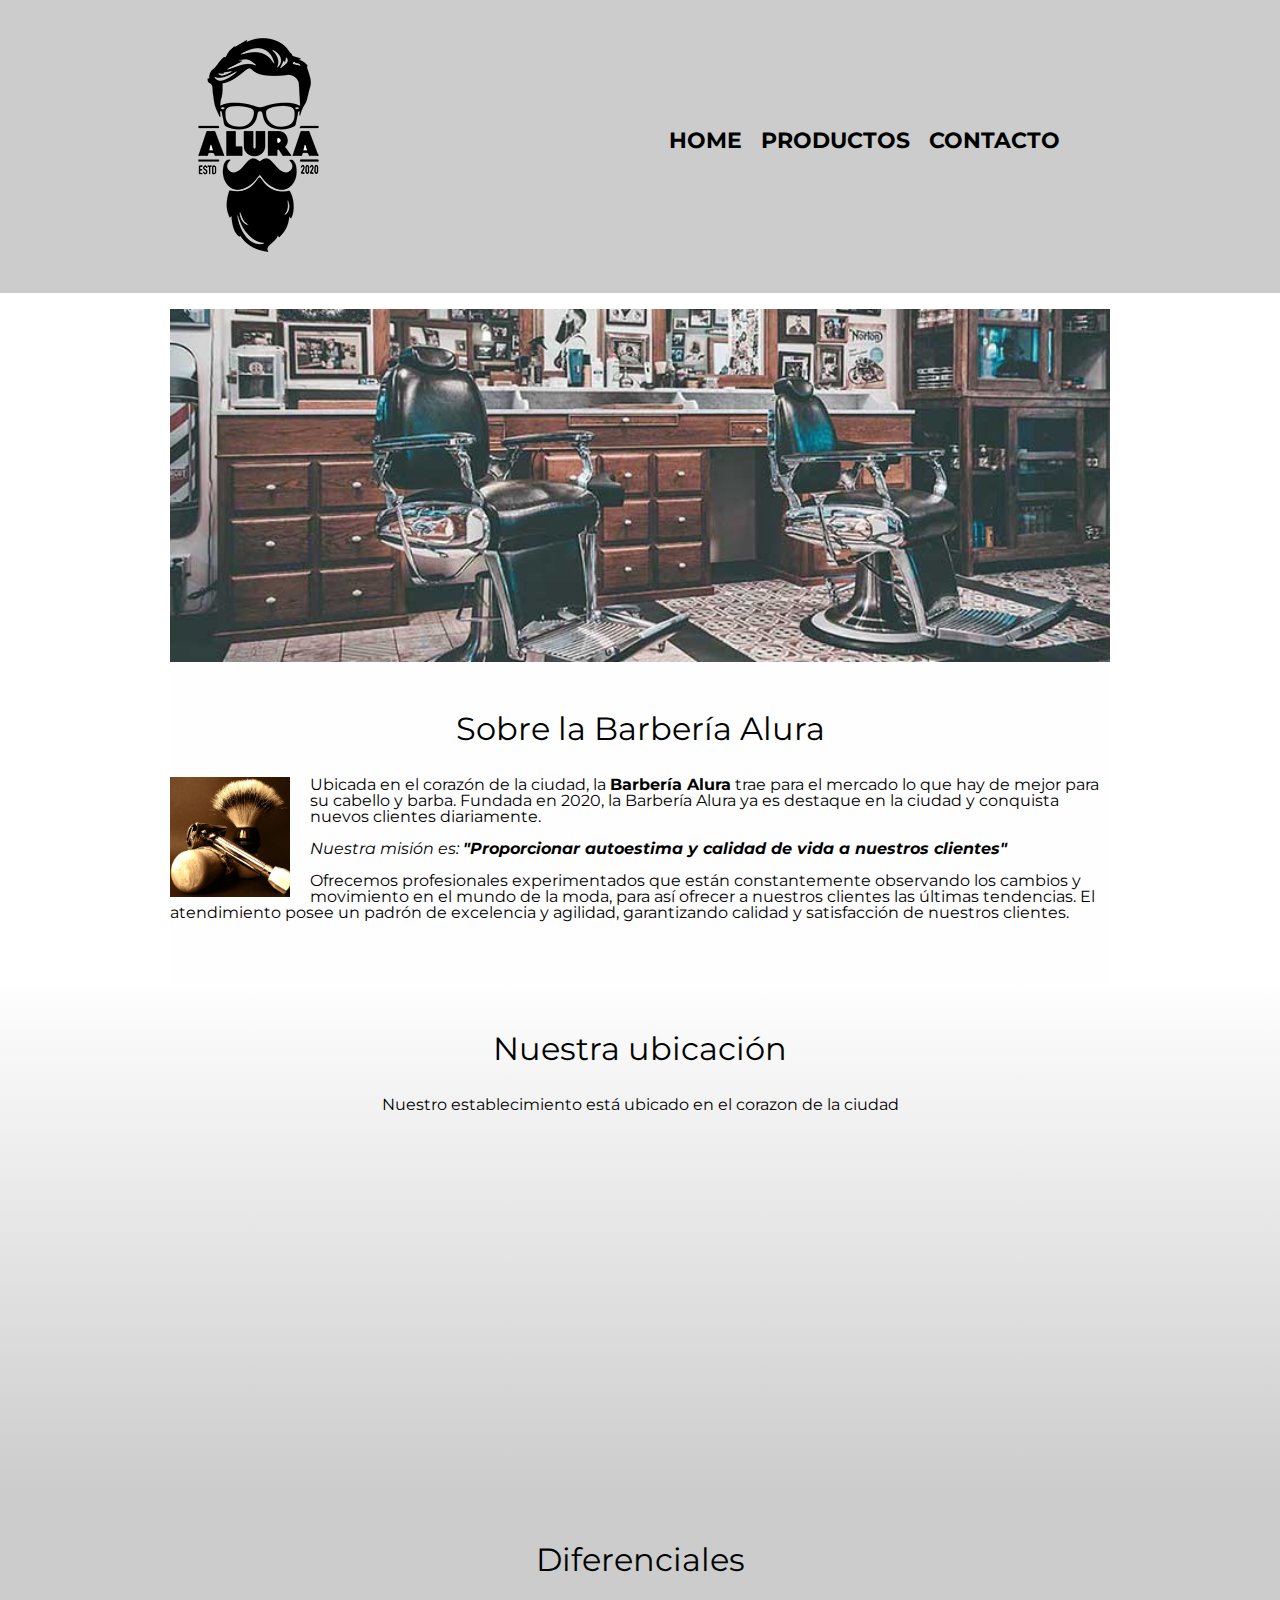
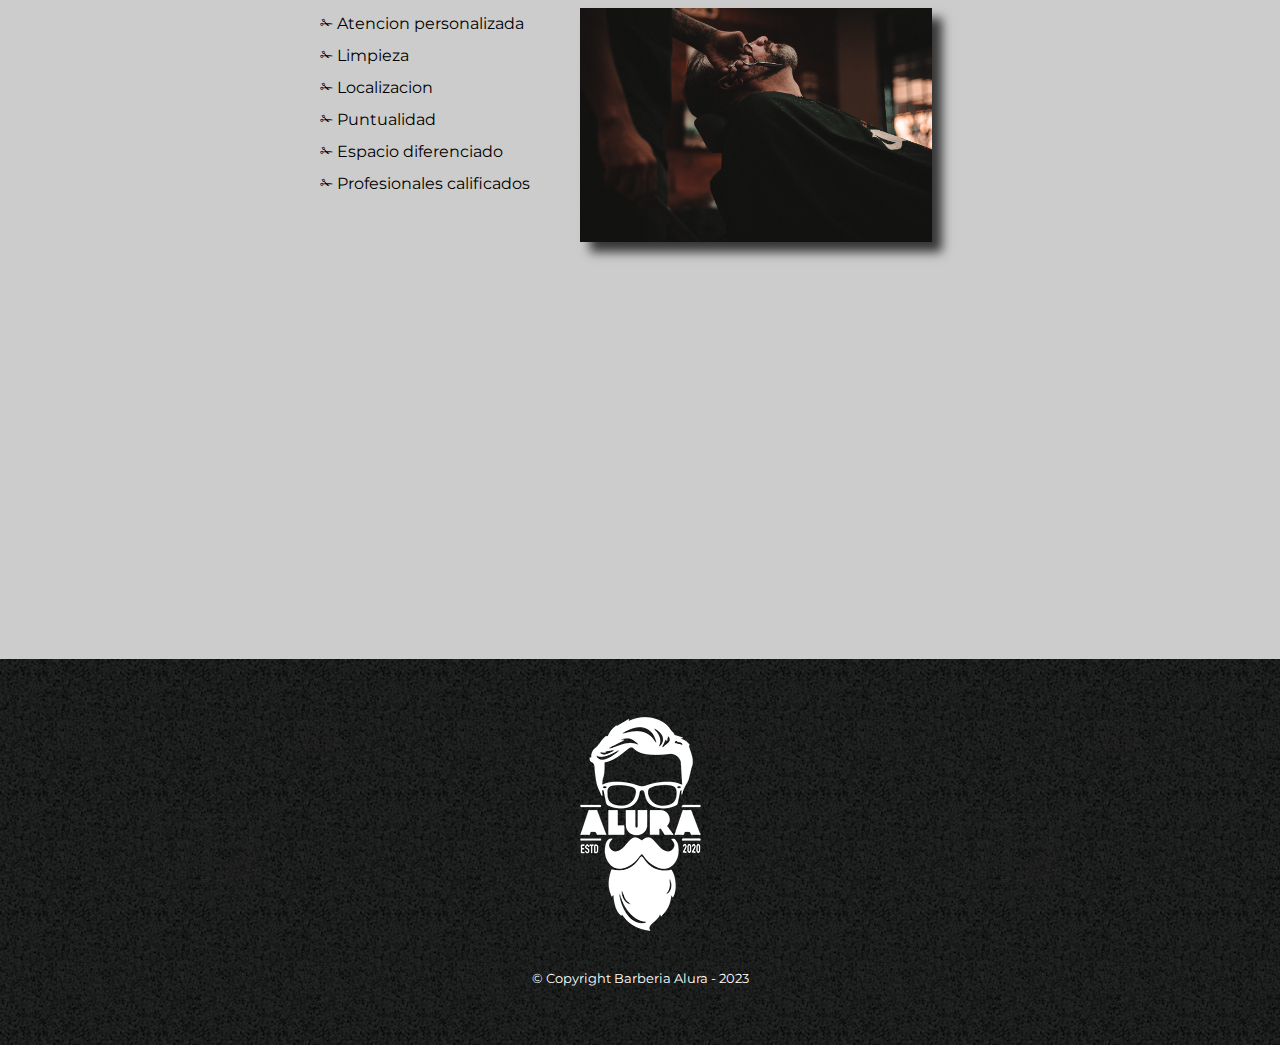
<file: index.html>
<!DOCTYPE html>
<html lang="es">
  <head>
    <meta charset="UTF-8" />
    <meta http-equiv="X-UA-Compatible" content="IE=edge" />
    <meta name="viewport" content="width=device-width, initial-scale=1.0" />
    <title>Barberia Alura</title>
    <link rel="stylesheet" href="./styles/reset.css" />
    <link rel="stylesheet" href="./styles/style.css" />

    <link
      href="https://fonts.googleapis.com/css2?family=Montserrat:wght@300&display=swap"
      rel="stylesheet"
    />
  </head>
  <body>
    <header>
      <div class="caja">
        <h1>
          <img src="./assets/logo.png" alt="Logo de la Barberia Alura" />
        </h1>

        <nav>
          <ul>
            <li><a href="./index.html">Home</a></li>
            <li><a href="./productos.html">Productos</a></li>
            <li><a href="./contacto.html">Contacto</a></li>
          </ul>
        </nav>
      </div>
    </header>

    <div class="banner">
      <img
        class="banner-imagen"
        src="./assets/banner.jpg"
        alt="Banner Barberia"
      />
    </div>

    <main>
      <section class="principal">
        <h2 class="titulo-principal">Sobre la Barbería Alura</h2>

        <img
          class="utensilios"
          src="./assets/utensilios.jpg"
          alt="Utensilios Barberia"
        />

        <p>
          Ubicada en el corazón de la ciudad, la
          <strong>Barbería Alura</strong> trae para el mercado lo que hay de
          mejor para su cabello y barba. Fundada en 2020, la Barbería Alura ya
          es destaque en la ciudad y conquista nuevos clientes diariamente.
        </p>

        <p id="mision">
          <em>
            Nuestra misión es:
            <strong>
              "Proporcionar autoestima y calidad de vida a nuestros clientes"
            </strong>
          </em>
        </p>

        <p>
          Ofrecemos profesionales experimentados que están constantemente
          observando los cambios y movimiento en el mundo de la moda, para así
          ofrecer a nuestros clientes las últimas tendencias. El atendimiento
          posee un padrón de excelencia y agilidad, garantizando calidad y
          satisfacción de nuestros clientes.
        </p>
      </section>

      <section class="mapa">
        <h3 class="titulo-principal">Nuestra ubicación</h3>

        <p>Nuestro establecimiento está ubicado en el corazon de la ciudad</p>

        <div class="mapa-contenido">
          <iframe
            src="https://www.google.com/maps/embed?pb=!1m18!1m12!1m3!1d3656.449840047712!2d-46.6323319!3d-23.588194799999997!2m3!1f0!2f0!3f0!3m2!1i1024!2i768!4f13.1!3m3!1m2!1s0x94ce5a2b2ed7f3a1%3A0xab35da2f5ca62674!2sCaelum%20-%20Education%20and%20Innovation!5e0!3m2!1ses!2sco!4v1673221824550!5m2!1ses!2sco"
            width="100%"
            height="300"
            style="border: 0"
            allowfullscreen=""
            loading="lazy"
            referrerpolicy="no-referrer-when-downgrade"
          ></iframe>
        </div>
      </section>

      <section class="diferenciales">
        <h3 class="titulo-principal">Diferenciales</h3>

        <div class="contenido-diferenciales">
          <ul class="lista-diferenciales">
            <li class="items">Atencion personalizada</li>
            <li class="items">Limpieza</li>
            <li class="items">Localizacion</li>
            <li class="items">Puntualidad</li>
            <li class="items">Espacio diferenciado</li>
            <li class="items">Profesionales calificados</li>
          </ul>
          <img class="imagen-diferenciales" src="./assets/diferenciales.jpg" />
        </div>

        <div class="video">
          <iframe
            width="100%"
            height="315"
            src="https://www.youtube.com/embed/wcVVXUV0YUY"
            frameborder="0"
            allow="accelerometer; autoplay; clipboard-write; encrypted-media; gyroscope; picture-in-picture"
            allowfullscreen
          ></iframe>
        </div>
      </section>
    </main>

    <footer>
      <img src="./assets/logo-blanco.png" alt="Logo de la Barberia Alura" />
      <p class="copyright">&copy Copyright Barberia Alura - 2023</p>
    </footer>
  </body>
</html>
</file>
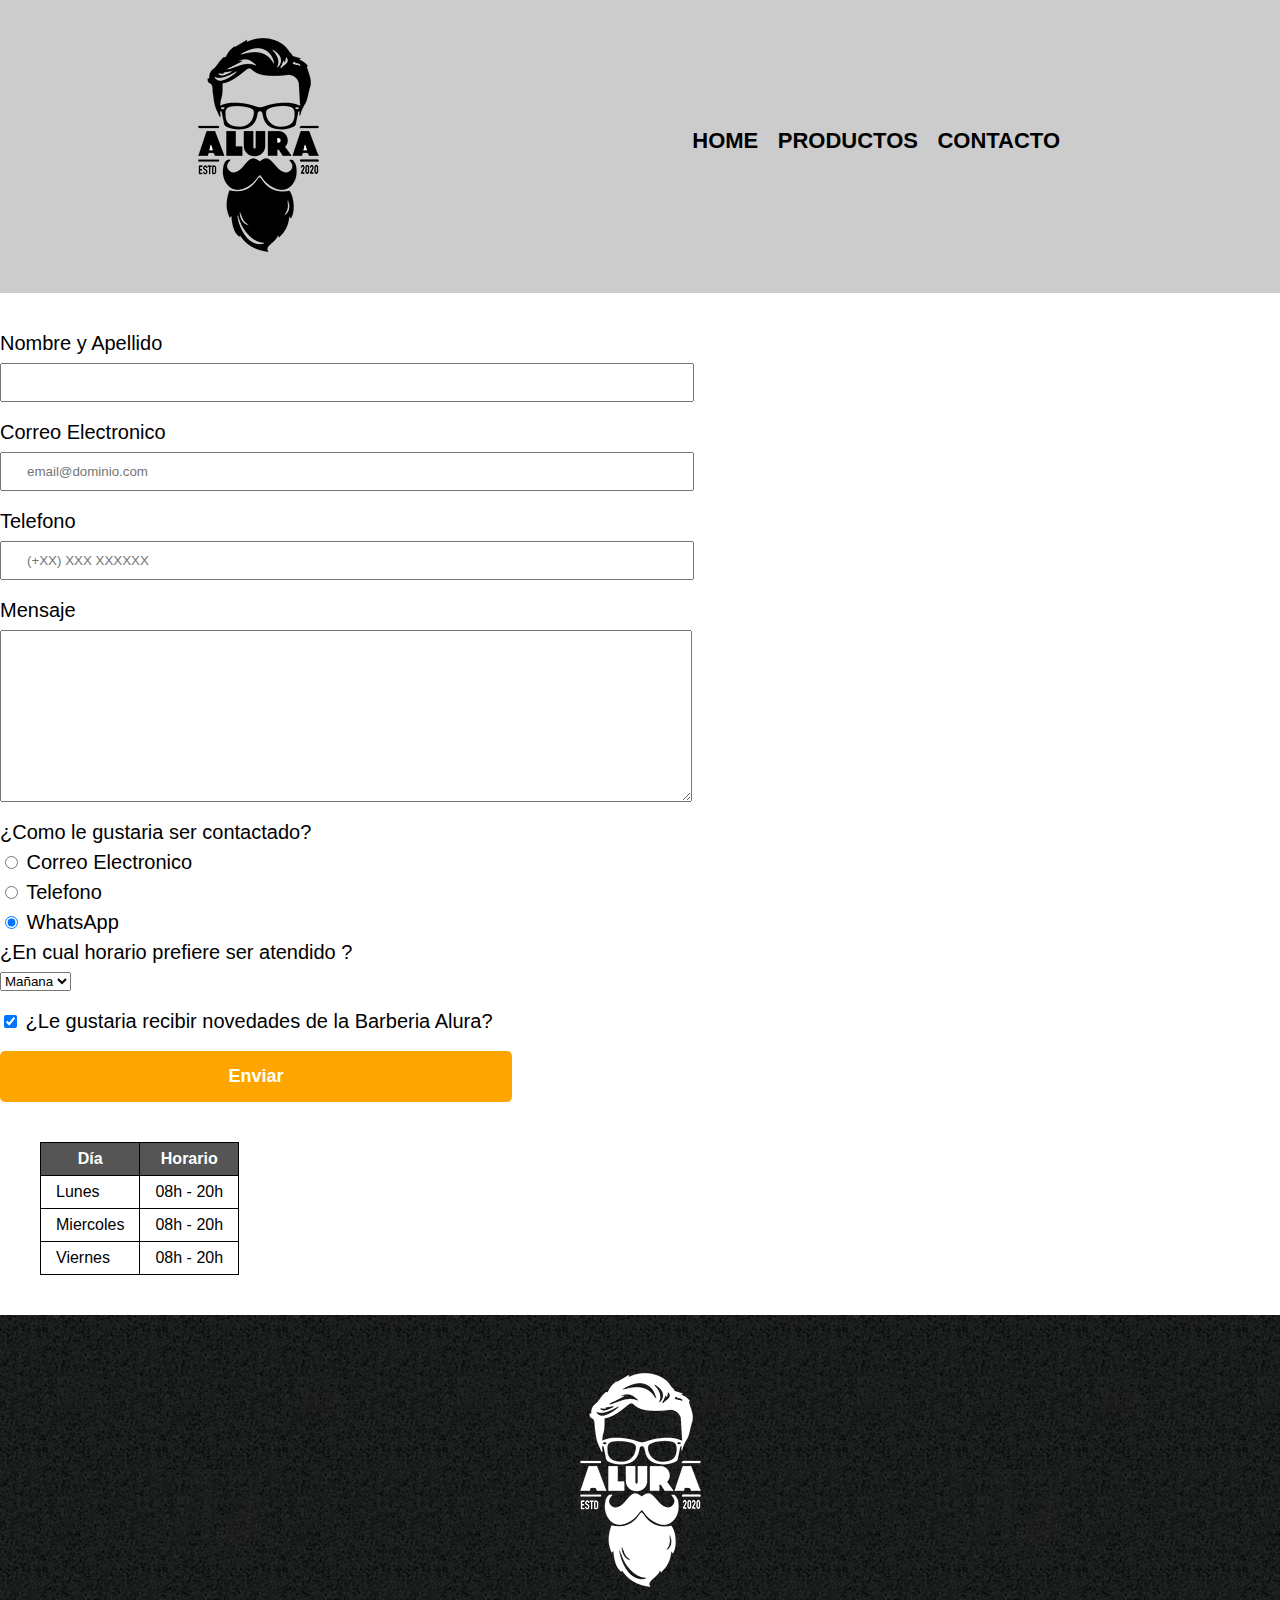
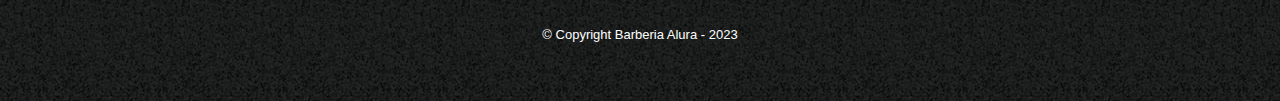
<file: contacto.html>
<!DOCTYPE html>
<html lang="en">
  <head>
    <meta charset="UTF-8" />
    <meta http-equiv="X-UA-Compatible" content="IE=edge" />
    <meta name="viewport" content="width=device-width, initial-scale=1.0" />
    <title>contacto</title>
    <link rel="stylesheet" href="./styles/reset.css" />
    <link rel="stylesheet" href="./styles/style.css" />
  </head>
  <body>
    <header>
      <div class="caja">
        <h1>
          <img src="./assets/logo.png" alt="Logo de la Barberia Alura" />
        </h1>
        <nav>
          <ul>
            <li><a href="./index.html">Home</a></li>
            <li><a href="./productos.html">Productos</a></li>
            <li><a href="./contacto.html">Contacto</a></li>
          </ul>
        </nav>
      </div>
    </header>

    <main>
      <form>
        <label for="nombre-apellido">Nombre y Apellido</label>
        <input class="input-padron" type="text" id="nombre-apellido" required />

        <label for="correo-electronico">Correo Electronico</label>
        <input
          class="input-padron"
          type="email"
          id="correo-electronico"
          placeholder="email@dominio.com"
          required
        />

        <label for="telefono">Telefono</label>
        <input
          class="input-padron"
          type="tel"
          id="telefono"
          placeholder="(+XX) XXX XXXXXX"
          required
        />

        <label for="mensaje">Mensaje</label>
        <textarea
          class="input-padron"
          id="mensaje"
          cols="60"
          rows="10"
          required
        ></textarea>

        <fieldset>
          <legend class="test" id="test">
            ¿Como le gustaria ser contactado?
          </legend>

          <label for="radioEmail">
            <input
              type="radio"
              value="corre-electronico"
              name="contacto"
              id="radioEmail"
            />
            Correo Electronico
          </label>

          <label for="radioTelefono">
            <input
              type="radio"
              value="telefono"
              name="contacto"
              id="radioTelefono"
            />
            Telefono
          </label>

          <label for="radio-whatsapp">
            <input
              type="radio"
              value="whatsapp"
              name="contacto"
              id="radio-whatsapp"
              checked
            />
            WhatsApp
          </label>
        </fieldset>

        <fieldset>
          <legend>¿En cual horario prefiere ser atendido ?</legend>

          <select>
            <option>Mañana</option>
            <option>Tarde</option>
            <option>Noche</option>
          </select>
        </fieldset>

        <label class="checkbox">
          <input type="checkbox" checked />
          ¿Le gustaria recibir novedades de la Barberia Alura?
        </label>

        <input class="enviar" type="submit" value="Enviar" />
      </form>

      <table>
        <thead>
          <th>Día</th>
          <th>Horario</th>
        </thead>

        <tbody>
          <tr>
            <td>Lunes</td>
            <td>08h - 20h</td>
          </tr>
          <tr>
            <td>Miercoles</td>
            <td>08h - 20h</td>
          </tr>
          <tr>
            <td>Viernes</td>
            <td>08h - 20h</td>
          </tr>
        </tbody>
      </table>
    </main>

    <footer>
      <img src="./assets/logo-blanco.png" alt="Logo de la Barberia Alura" />
      <p class="copyright">&copy Copyright Barberia Alura - 2023</p>
    </footer>
  </body>
</html>
</file>
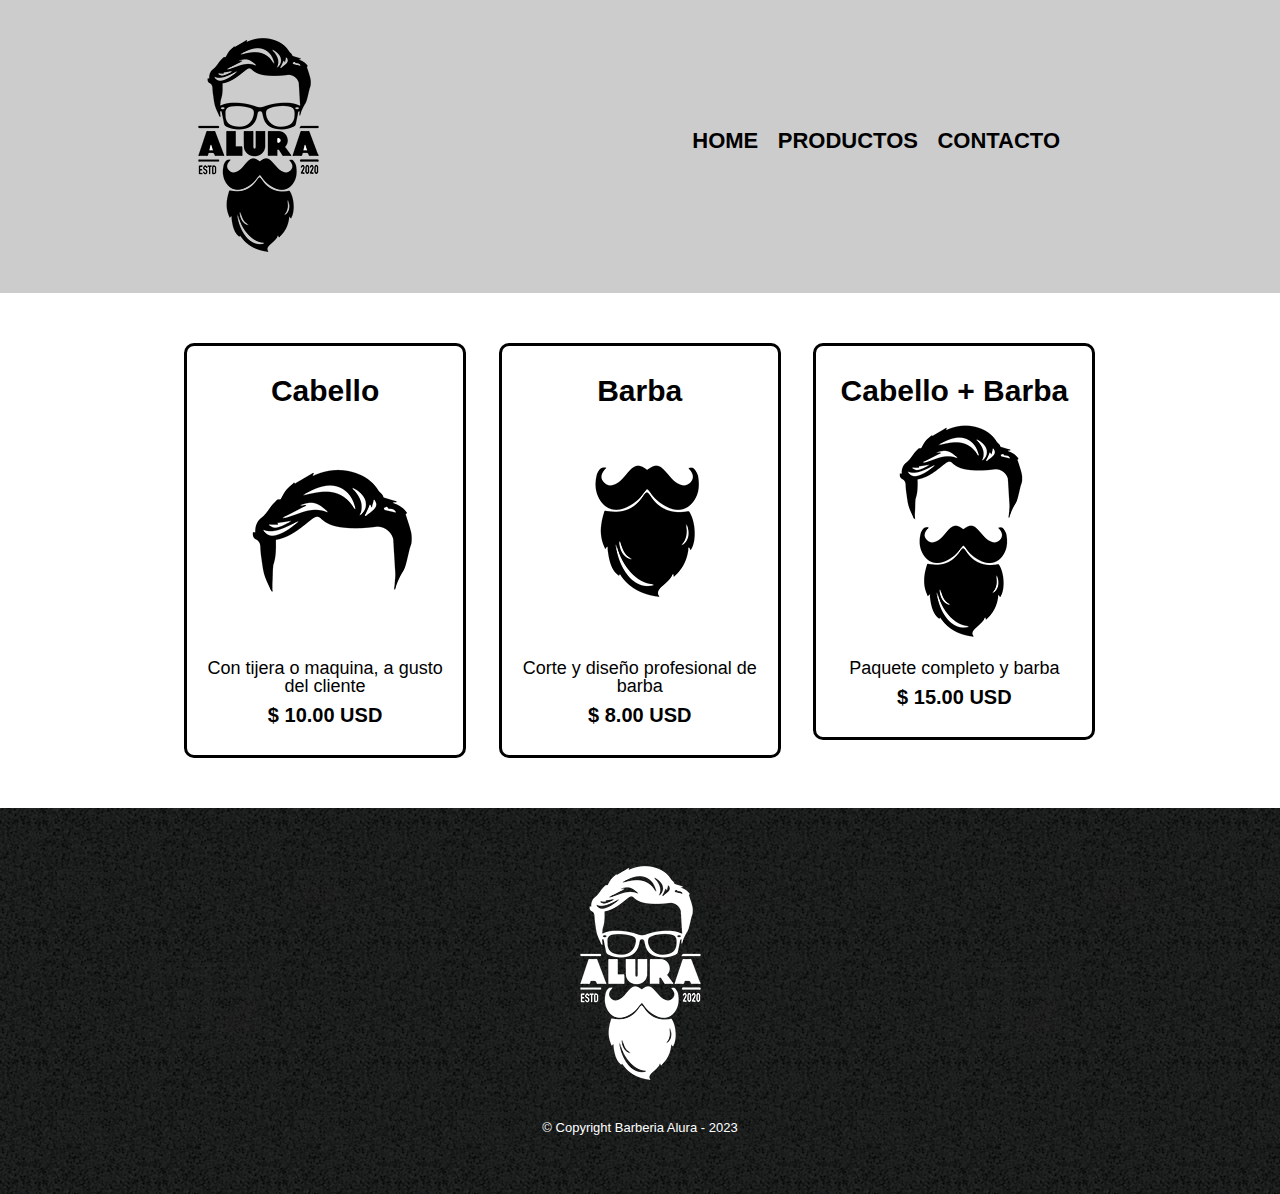
<file: productos.html>
<!DOCTYPE html>
<html lang="en">
  <head>
    <meta charset="UTF-8" />
    <meta http-equiv="X-UA-Compatible" content="IE=edge" />
    <meta name="viewport" content="width=device-width, initial-scale=1.0" />
    <title>Productos</title>
    <link rel="stylesheet" href="./styles/reset.css" />
    <link rel="stylesheet" href="./styles/style.css" />
  </head>
  <body>
    <header>
      <div class="caja">
        <h1>
          <img src="./assets/logo.png" alt="" />
        </h1>
        <nav>
          <ul>
            <li><a href="./index.html">Home</a></li>
            <li><a href="./productos.html">Productos</a></li>
            <li><a href="./contacto.html">Contacto</a></li>
          </ul>
        </nav>
      </div>
    </header>

    <main>
      <ul class="productos">
        <li>
          <h2>Cabello</h2>
          <img src="./assets/cabello.jpg" alt="" />
          <p class="producto-description">
            Con tijera o maquina, a gusto del cliente
          </p>
          <p class="producto-precio">$ 10.00 USD</p>
        </li>
        <li>
          <h2>Barba</h2>
          <img src="./assets/barba.jpg" alt="" />
          <p class="producto-description">
            Corte y diseño profesional de barba
          </p>
          <p class="producto-precio">$ 8.00 USD</p>
        </li>
        <li>
          <h2>Cabello + Barba</h2>
          <img src="./assets/cabello+barba.jpg" alt="" />
          <p class="producto-description">Paquete completo y barba</p>
          <p class="producto-precio">$ 15.00 USD</p>
        </li>
      </ul>
    </main>

    <footer>
      <img src="./assets/logo-blanco.png" alt="" />
      <p class="copyright">&copy Copyright Barberia Alura - 2023</p>
    </footer>
  </body>
</html>
</file>
<file: styles/style.css>
body {
  font-family: 'Montserrat', sans-serif;
}

header {
  background-color: #cccccc;
  padding: 20px 0;
}

.caja {
  position: relative;
  width: 90%;
  max-width: 940px;
  margin: 0 auto;
}

nav {
  position: absolute;
  top: 110px;
  right: 50px;
}

nav li {
  display: inline;
  margin: 0 0 0 15px;
}

nav a {
  text-transform: uppercase;
  text-decoration: none;
  color: #000000;
  font-weight: bold;
  font-size: 22px;
  transition: 0.3s color;
}

nav a:hover {
  color: #c78c19;
  text-decoration: overline;
}

.productos {
  width: 90%;
  max-width: 940px;
  margin: 0 auto;
  padding: 50px;
}

.productos li {
  display: inline-block;
  text-align: center;
  width: 30%;
  vertical-align: top;
  margin: 0 1.5%;
  padding: 30px 20px;
  box-sizing: border-box;
  border: 3px solid #000000;
  border-radius: 10px;
  transition: border-color 0.4s;
}

.productos li:hover {
  border-color: #c78c19;
}

.productos li:active {
  border-color: #088c19;
}

.productos h2 {
  font-size: 30px;
  font-weight: bold;
  transition: font-size 0.3s;
}

.productos li:hover h2 {
  font-size: 33px;
}

.producto-description {
  font-size: 18px;
}

.producto-precio {
  font-size: 20px;
  font-weight: bold;
  margin-top: 10px;
}

footer {
  text-align: center;
  background: url(/assets/bg.jpg);
  padding: 40px;
}

.copyright {
  color: #ffffff;
  font-size: 13px;
  margin: 20px;
}

form {
  margin: 40px 0;
}

form label,
form legend {
  display: block;
  font-size: 20px;
  margin: 0 0 10px;
}

.input-padron {
  display: block;
  margin: 0 0 20px;
  padding: 10px 25px;
  width: 50%;
}

.checkbox {
  margin: 20px 0;
}

.enviar {
  width: 40%;
  padding: 15px 0;
  font-size: 18px;
  font-weight: bold;
  color: white;
  background: orange;
  border: none;
  border-radius: 5px;
  cursor: pointer;
  transition: 0.4s background-color, 0.4s transform;
}

.enviar:hover {
  background: darkorange;
  transform: scale(1.1) rotate(-2deg);
}

table {
  margin: 40px;
}

thead {
  background: #555555;
  color: #ffffff;
  font-weight: bold;
}

th,
td {
  border: 1px solid #000000;
  padding: 8px 15px;
}

/* CSS para el home */

.banner {
  max-width: 940px;
  margin: 0 auto;
}

.banner-imagen {
  margin: 1em 0 0 0;
  width: 100%;
}

.principal {
  padding: 3em 0;
  background: #fefefe;
  width: 90%;
  max-width: 940px;
  margin: 0 auto;
}

.titulo-principal {
  text-align: center;
  font-size: 2em;
  margin: 0 0 1em;
  clear: left;
}

.principal p {
  margin: 0 0 1em;
}

.principal strong {
  font-weight: bold;
}

.principal em {
  font-style: italic;
}

.utensilios {
  width: 120px;
  float: left;
  margin: 0 20px 0 0;
}

.mapa {
  padding: 3em 0;
  background: linear-gradient(#fefefe, #cccccc);
}

.mapa-contenido {
  width: 55%;
  max-width: 940px;
  margin: 0 auto;
}

.mapa p {
  text-align: center;
  margin: 0 0 2em;
}

.diferenciales {
  padding: 3em 0;
  background: #cccccc;
}

.contenido-diferenciales {
  width: 640px;
  margin: 0 auto;
}

.items {
  line-height: 2;
  transition: 0.3s transform, 0.3s font-weight;
}

.items:hover {
  transform: scale(1.1);
  font-weight: bold;
}

.items::before {
  content: '✁ ';
}

.imagen-diferenciales {
  width: 55%;
  box-shadow: 10px 10px 10px #363636;
  transition: 0.4s opacity;
}

.imagen-diferenciales:hover {
  opacity: 0.6;
}

.lista-diferenciales {
  display: inline-block;
  vertical-align: top;
  width: 40%;
}

.video {
  max-width: 560px;
  margin: 3em auto 0 auto;
}

@media screen and (max-width: 480px) {
  h1 {
    text-align: center;
  }
  nav {
    position: static;
    text-align: center;
  }
  .caja,
  .principal,
  .contenido-diferenciales,
  .video {
    width: 90%;
    text-align: center;
  }
  .contenido-diferenciales {
    text-align: center;
  }
  .lista-diferenciales,
  .imagen-diferenciales {
    width: 90%;
    margin: 1em auto 0 auto;
  }
}
</file>
